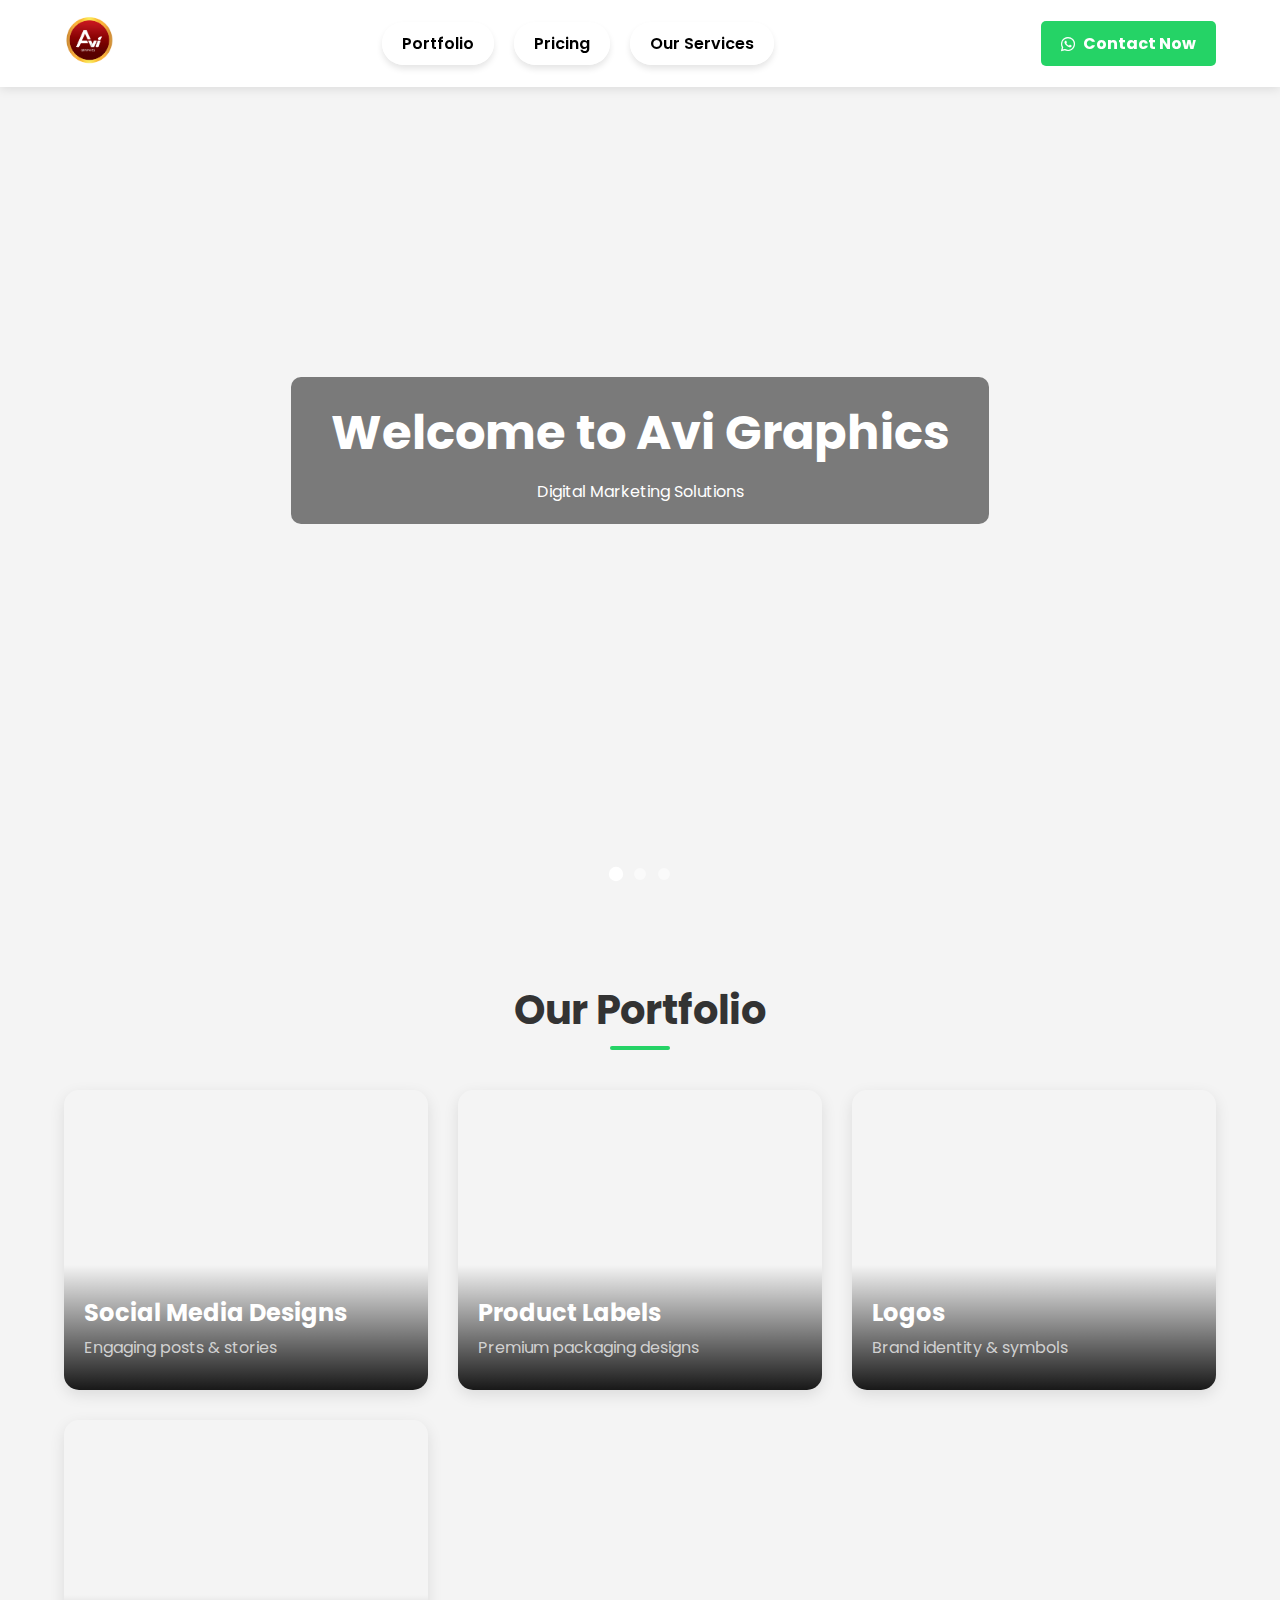
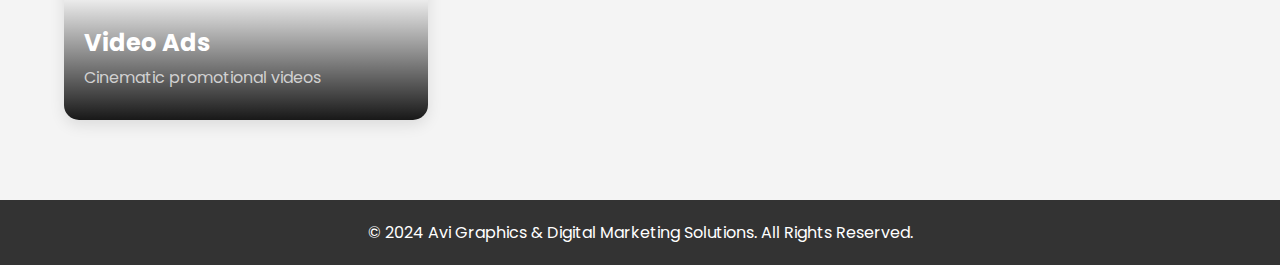
<file: index.html>
<!DOCTYPE html>
<html lang="en">

<head>
    <meta charset="UTF-8">
    <meta name="viewport" content="width=device-width, initial-scale=1.0">
    <title>Avi Graphics & Digital Marketing Solutions</title>
    <link rel="preconnect" href="https://fonts.googleapis.com">
    <link rel="preconnect" href="https://fonts.gstatic.com" crossorigin>
    <link href="https://fonts.googleapis.com/css2?family=Poppins:wght@300;400;500;600;700&display=swap"
        rel="stylesheet">
    <link rel="stylesheet" href="style.css">
    <link rel="stylesheet" href="https://cdnjs.cloudflare.com/ajax/libs/font-awesome/6.0.0/css/all.min.css">
</head>

<body>

    <header>
        <div class="logo">
            <img src="public/logo.png" alt="Avi Graphics Logo">
        </div>
        <nav>
            <ul class="nav-links">
                <li><a href="#portfolio">Portfolio</a></li>
                <li><a href="#pricing">Pricing</a></li>
                <li><a href="#services">Our Services</a></li>
            </ul>
        </nav>
        <a href="https://wa.me/94755249908" class="btn-whatsapp" target="_blank">
            <i class="fab fa-whatsapp"></i> Contact Now
        </a>
        <div class="menu-toggle"><i class="fas fa-bars"></i></div>
    </header>

    <section class="hero">
        <div class="slider">
            <div class="slide active"
                style="background-image: url('https://images.unsplash.com/photo-1600607686527-6fb886090705?q=80&w=2000&auto=format&fit=crop');">
                <div class="content">
                    <h1>Welcome to Avi Graphics</h1>
                    <p>Digital Marketing Solutions</p>
                </div>
            </div>
            <div class="slide"
                style="background-image: url('https://images.unsplash.com/photo-1557804506-669a67965ba0?q=80&w=2000&auto=format&fit=crop');">
                <div class="content">
                    <h1>Helping to Grow Your Business</h1>
                    <p>We help you grow your business with our expert digital marketing solutions.</p>
                </div>
            </div>
            <div class="slide"
                style="background-image: url('https://images.unsplash.com/photo-1460925895917-afdab827c52f?q=80&w=2000&auto=format&fit=crop');">
                <div class="content">
                    <h1>Grow Your Business</h1>
                    <p>Effective marketing strategies</p>
                </div>
            </div>
            <div class="dots"></div>
        </div>
    </section>

    <!-- Portfolio Section -->
    <section id="portfolio" class="portfolio-section">
        <h2 class="section-title">Our Portfolio</h2>
        <div class="portfolio-grid">
            <a href="social-media.html" class="portfolio-card">
                <div class="card-image"
                    style="background-image: url('https://images.unsplash.com/photo-1611162617474-5b21e879e113?q=80&w=1000&auto=format&fit=crop');">
                </div>
                <div class="card-overlay">
                    <h3>Social Media Designs</h3>
                    <p>Engaging posts & stories</p>
                </div>
            </a>
            <a href="product-labels.html" class="portfolio-card">
                <div class="card-image"
                    style="background-image: url('https://images.unsplash.com/photo-1632762343774-4b8b6e342799?q=80&w=1000&auto=format&fit=crop');">
                </div>
                <div class="card-overlay">
                    <h3>Product Labels</h3>
                    <p>Premium packaging designs</p>
                </div>
            </a>
            <a href="logos.html" class="portfolio-card">
                <div class="card-image"
                    style="background-image: url('https://images.unsplash.com/photo-1626785774573-4b7993143d2d?q=80&w=1000&auto=format&fit=crop');">
                </div>
                <div class="card-overlay">
                    <h3>Logos</h3>
                    <p>Brand identity & symbols</p>
                </div>
            </a>
            <a href="video-ads.html" class="portfolio-card">
                <div class="card-image"
                    style="background-image: url('https://images.unsplash.com/photo-1536240478700-b869070f9279?q=80&w=1000&auto=format&fit=crop');">
                </div>
                <div class="card-overlay">
                    <h3>Video Ads</h3>
                    <p>Cinematic promotional videos</p>
                </div>
            </a>
        </div>
    </section>

    <footer>
        <p>&copy; 2024 Avi Graphics & Digital Marketing Solutions. All Rights Reserved.</p>
    </footer>

    <script src="script.js"></script>
</body>

</html>
</file>
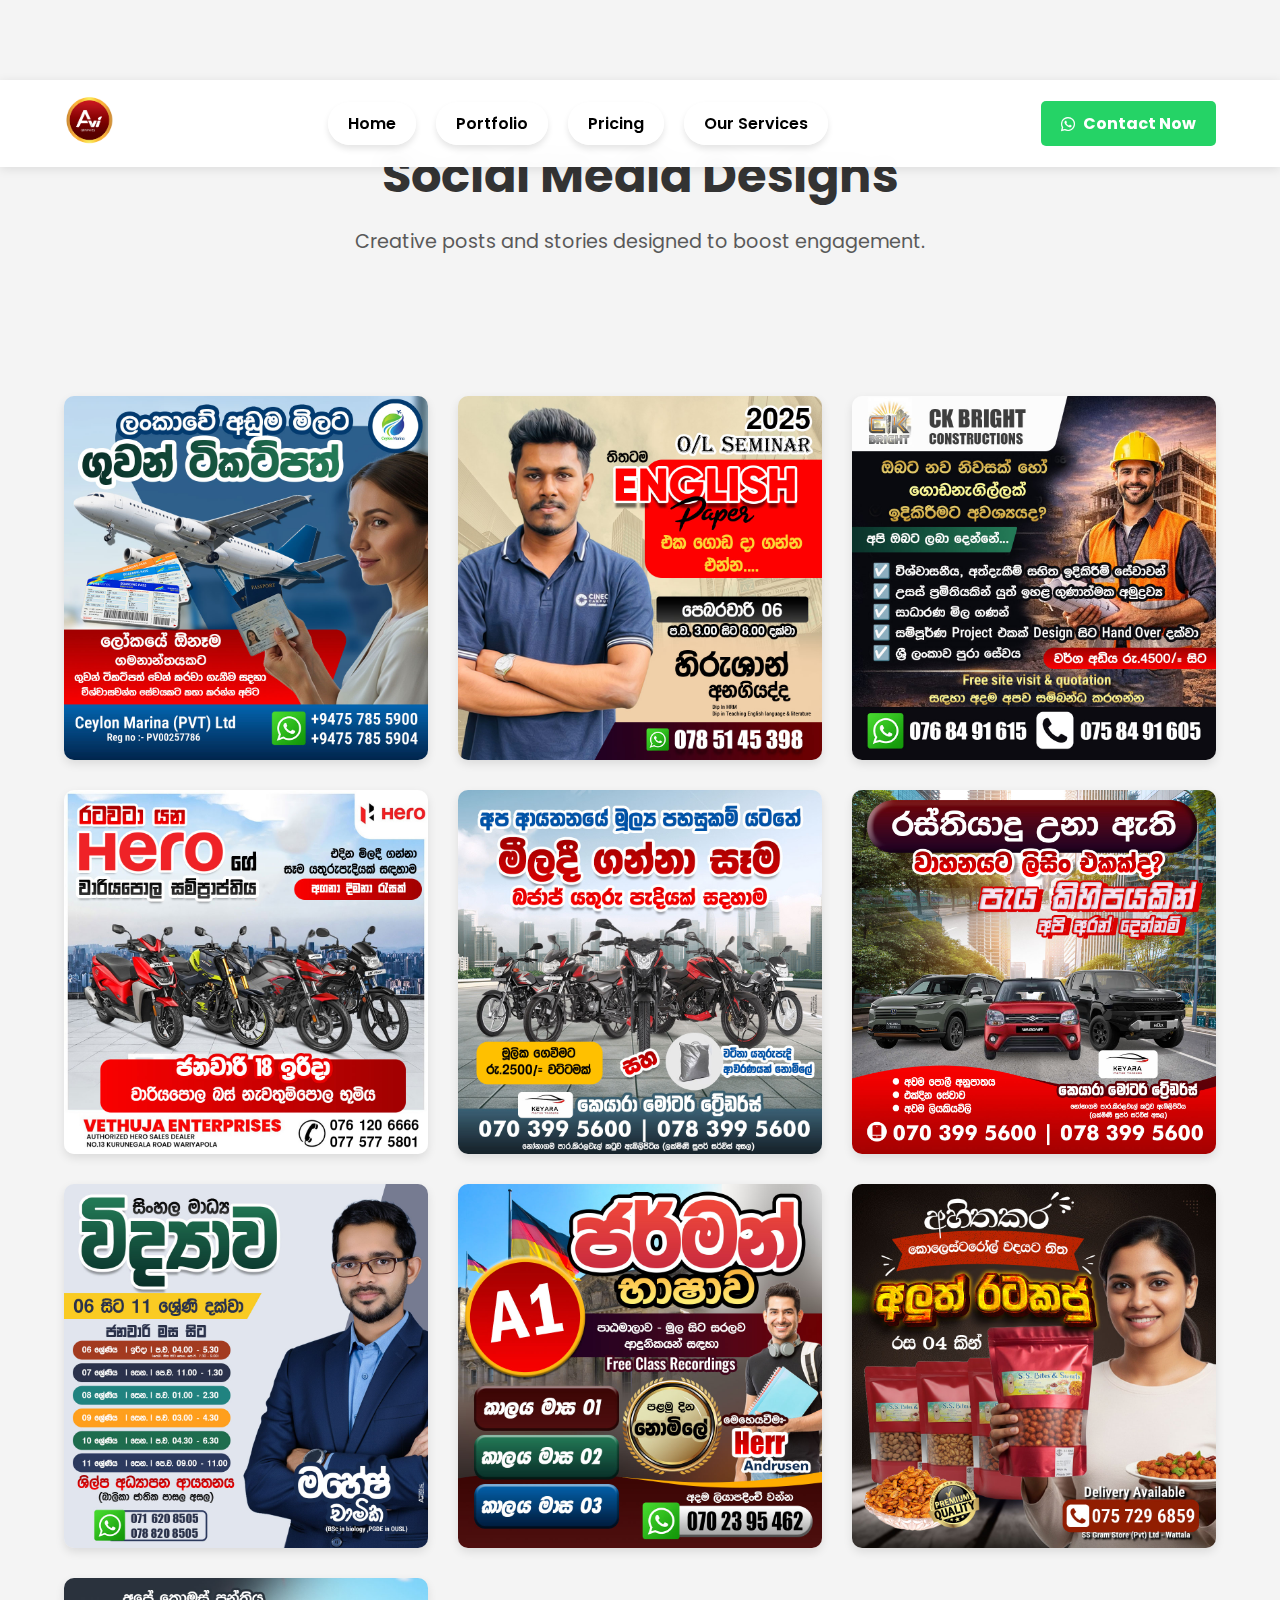
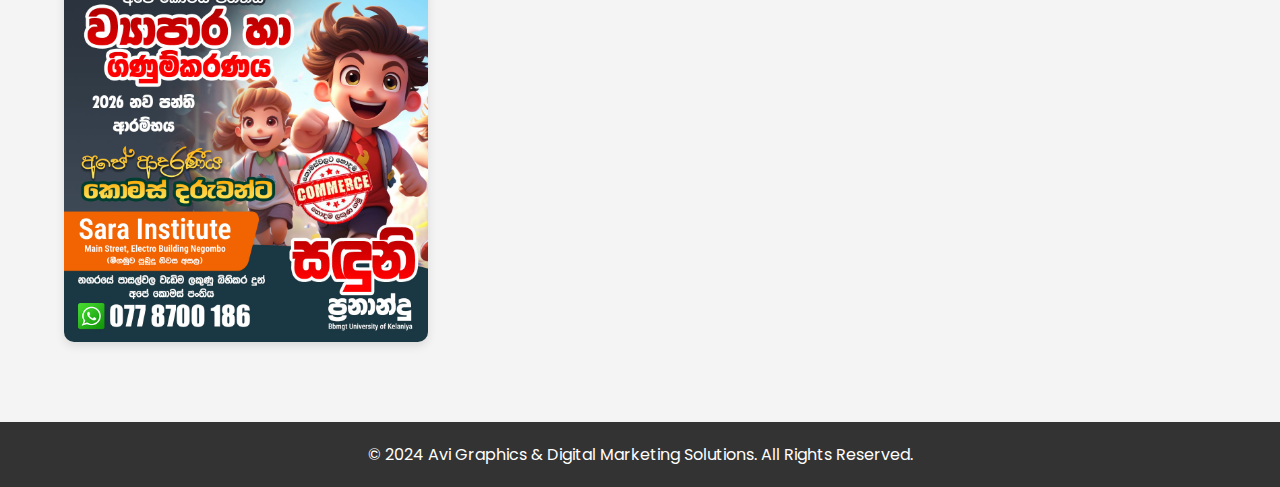
<file: social-media.html>
<!DOCTYPE html>
<html lang="en">

<head>
    <meta charset="UTF-8">
    <meta name="viewport" content="width=device-width, initial-scale=1.0">
    <title>Social Media Designs | Avi Graphics</title>
    <link rel="preconnect" href="https://fonts.googleapis.com">
    <link rel="preconnect" href="https://fonts.gstatic.com" crossorigin>
    <link href="https://fonts.googleapis.com/css2?family=Poppins:wght@300;400;500;600;700&display=swap"
        rel="stylesheet">
    <link rel="stylesheet" href="style.css">
    <link rel="stylesheet" href="https://cdnjs.cloudflare.com/ajax/libs/font-awesome/6.0.0/css/all.min.css">
</head>

<body>

    <header>
        <div class="logo">
            <a href="index.html"><img src="public/logo.png" alt="Avi Graphics Logo"></a>
        </div>
        <nav>
            <ul class="nav-links">
                <li><a href="index.html">Home</a></li>
                <li><a href="index.html#portfolio">Portfolio</a></li>
                <li><a href="index.html#pricing">Pricing</a></li>
                <li><a href="index.html#services">Our Services</a></li>
            </ul>
        </nav>
        <a href="https://wa.me/94770000000" class="btn-whatsapp" target="_blank">
            <i class="fab fa-whatsapp"></i> Contact Now
        </a>
        <div class="menu-toggle"><i class="fas fa-bars"></i></div>
    </header>

    <section class="page-header">
        <h1>Social Media Designs</h1>
        <p>Creative posts and stories designed to boost engagement.</p>
    </section>

    <section class="portfolio-section">
        <div class="portfolio-grid">
            <div class="gallery-item">
                <img src="public/Portfolio/social_media/Ceylon-Marina-P02.jpg" alt="Ceylon Marina Social Media Design">
            </div>
            <div class="gallery-item">
                <img src="public/Portfolio/social_media/Hirushan-Anagiyadda-English-P1.jpg"
                    alt="Hirushan Anagiyadda Design">
            </div>
            <div class="gallery-item">
                <img src="public/Portfolio/social_media/Indika-CK-Bright--P02.jpg" alt="Indika CK Bright Design">
            </div>
            <div class="gallery-item">
                <img src="public/Portfolio/social_media/Kasun-Yapa-Hero-Bike-P01.jpg" alt="Kasun Yapa Hero Bike Design">
            </div>
            <div class="gallery-item">
                <img src="public/Portfolio/social_media/Keyara-motor-traders-Embililipitiya-P02.jpg"
                    alt="Keyara Motor Traders Design 1">
            </div>
            <div class="gallery-item">
                <img src="public/Portfolio/social_media/Keyara-motor-traders-Embililipitiya-P03.jpg"
                    alt="Keyara Motor Traders Design 2">
            </div>
            <div class="gallery-item">
                <img src="public/Portfolio/social_media/Mahesh-Chamika-Science-P01.jpg"
                    alt="Mahesh Chamika Science Design">
            </div>
            <div class="gallery-item">
                <img src="public/Portfolio/social_media/Ruwan-(German-language)-P02.jpg"
                    alt="Ruwan German Language Design">
            </div>
            <div class="gallery-item">
                <img src="public/Portfolio/social_media/SS-Gram-Store(Pvt)Ltd---Wattala-P001.jpg"
                    alt="SS Gram Store Design">
            </div>
            <div class="gallery-item">
                <img src="public/Portfolio/social_media/Sanduni-Fernando-commerce-P05.jpg"
                    alt="Sanduni Fernando Commerce Design">
            </div>
        </div>
    </section>

    <footer>
        <p>&copy; 2024 Avi Graphics & Digital Marketing Solutions. All Rights Reserved.</p>
    </footer>

    <script src="script.js"></script>
</body>

</html>
</file>
<file: style.css>
/* General Reset */
:root {
    /* Light Mode (Ash Theme) */
    --bg-color: #f4f4f4;
    --text-color: #333333;
    --header-bg: rgba(255, 255, 255, 0.95);
    --header-shadow: 0 2px 10px rgba(0, 0, 0, 0.1);
    --card-bg: #ffffff;
    --footer-bg: #333;
    --footer-text: #fff;
    --accent-color: #25D366;
    --nav-hover: #25D366;
}

@media (prefers-color-scheme: dark) {
    :root {
        /* Dark Mode (Premium Black Gradient) */
        --bg-color: linear-gradient(135deg, #141414 0%, #282828 100%);
        /* Fallback / Simple */
        --bg-gradient: linear-gradient(135deg, #000000, #1a1a1a);
        /* Premium Black */
        --text-color: #e0e0e0;
        --header-bg: rgba(20, 20, 20, 0.85);
        /* Glassmorphism */
        --header-shadow: 0 4px 30px rgba(0, 0, 0, 0.5);
        --card-bg: #1e1e1e;
        --footer-bg: #000;
        --footer-text: #ccc;
        --accent-color: #4ade80;
        /* Brighter green for dark mode */
        --nav-hover: #4ade80;
    }

    body {
        background: var(--bg-gradient);
        min-height: 100vh;
        /* Ensure gradient covers full view */
    }
}

* {
    margin: 0;
    padding: 0;
    box-sizing: border-box;
    font-family: 'Poppins', sans-serif;
}

body {
    overflow-x: hidden;
    background: var(--bg-color);
    color: var(--text-color);
    transition: background 0.3s ease, color 0.3s ease;
}

/* Header Styles */
header {
    display: flex;
    justify-content: space-between;
    align-items: center;
    padding: 15px 5%;
    background-color: var(--header-bg);
    box-shadow: var(--header-shadow);
    position: fixed;
    width: 100%;
    z-index: 1000;
    backdrop-filter: blur(10px);
    /* Glassmorphism effect */
    transition: background-color 0.3s ease, box-shadow 0.3s ease;
}

.logo img {
    height: 50px;
    /* Adjust based on logo proportions */
    width: auto;
    object-fit: contain;
    transition: transform 0.3s ease;
}

.logo img:hover {
    transform: scale(1.05);
}

.nav-links {
    list-style: none;
    display: flex;
    gap: 20px;
}

.nav-links li a {
    text-decoration: none;
    color: #000;
    background-color: #fff;
    padding: 10px 20px;
    border-radius: 25px;
    font-weight: 600;
    transition: all 0.3s ease;
    box-shadow: 0 4px 6px rgba(0, 0, 0, 0.1);
}

.nav-links li a:hover {
    background: linear-gradient(135deg, #000000, #1a1a1a);
    /* Premium Black Gradient */
    color: #fff;
    transform: translateY(-2px);
    box-shadow: 0 6px 12px rgba(0, 0, 0, 0.2);
}

/* WhatsApp Button */
.btn-whatsapp {
    background-color: #25D366;
    color: white;
    padding: 10px 20px;
    text-decoration: none;
    border-radius: 5px;
    font-weight: bold;
    display: flex;
    align-items: center;
    gap: 8px;
    transition: background 0.3s;
}

.btn-whatsapp:hover {
    background-color: #1ebc57;
}

.menu-toggle {
    display: none;
    font-size: 24px;
    cursor: pointer;
}

/* Hero Section (Slider) */
.hero {
    height: 100vh;
    width: 100%;
    position: relative;
    overflow: hidden;
}

.slider {
    height: 100%;
    width: 100%;
    position: relative;
}

.slide {
    position: absolute;
    top: 0;
    left: 0;
    width: 100%;
    height: 100%;
    background-size: cover;
    background-position: center;
    opacity: 0;
    transition: opacity 1s ease-in-out;
    display: flex;
    align-items: center;
    justify-content: center;
}

.slide.active {
    opacity: 1;
}

/* Text on Image */
.content {
    text-align: center;
    color: white;
    background: rgba(0, 0, 0, 0.5);
    padding: 20px 40px;
    border-radius: 10px;
}

.content h1 {
    font-size: 3rem;
    margin-bottom: 10px;
}

/* Footer */
/* Footer */
footer {
    background: var(--footer-bg);
    color: var(--footer-text);
    text-align: center;
    padding: 20px;
}

/* Portfolio Section */
.portfolio-section {
    padding: 80px 5%;
    text-align: center;
    background: var(--bg-color);
}

.section-title {
    font-size: 2.5rem;
    margin-bottom: 50px;
    color: var(--text-color);
    position: relative;
    display: inline-block;
}

.section-title::after {
    content: '';
    width: 60px;
    height: 4px;
    background: var(--accent-color);
    position: absolute;
    bottom: -10px;
    left: 50%;
    transform: translateX(-50%);
    border-radius: 2px;
}

.portfolio-grid {
    display: grid;
    grid-template-columns: repeat(auto-fit, minmax(280px, 1fr));
    gap: 30px;
}

.portfolio-card {
    position: relative;
    height: 300px;
    border-radius: 15px;
    overflow: hidden;
    cursor: pointer;
    box-shadow: 0 5px 15px rgba(0, 0, 0, 0.1);
    transition: transform 0.3s, box-shadow 0.3s;
    text-decoration: none;
}

.portfolio-card:hover {
    transform: translateY(-10px);
    box-shadow: 0 15px 30px rgba(0, 0, 0, 0.2);
}

.card-image {
    width: 100%;
    height: 100%;
    background-size: cover;
    background-position: center;
    transition: transform 0.5s;
}

.portfolio-card:hover .card-image {
    transform: scale(1.1);
}

.card-overlay {
    position: absolute;
    bottom: 0;
    left: 0;
    width: 100%;
    background: linear-gradient(to top, rgba(0, 0, 0, 0.9), transparent);
    padding: 30px 20px;
    text-align: left;
    color: white;
}

.card-overlay h3 {
    font-size: 1.5rem;
    margin-bottom: 5px;
    color: #fff;
    /* Always white for readability over image */
}

.card-overlay p {
    font-size: 1rem;
    color: #ddd;
    opacity: 0.9;
}

/* Page Headers (Sub-pages) */
.page-header {
    margin-top: 80px;
    /* offset fixed header */
    padding: 60px 5%;
    background: var(--bg-color);
    text-align: center;
}

.page-header h1 {
    font-size: 3rem;
    margin-bottom: 15px;
    color: var(--text-color);
}

.page-header p {
    font-size: 1.2rem;
    color: var(--text-color);
    opacity: 0.8;
}

/* Gallery Grid (Reuse generic grid layout or customize) */
.gallery-item {
    border-radius: 10px;
    overflow: hidden;
    position: relative;
    box-shadow: 0 4px 10px rgba(0, 0, 0, 0.1);
    transition: transform 0.3s;
}

.gallery-item:hover {
    transform: scale(1.02);
}

.gallery-item img {
    width: 100%;
    height: auto;
    display: block;
}

/* RESPONSIVE DESIGN (Mobile) */
@media (max-width: 768px) {
    header {
        padding: 15px 20px;
    }

    .nav-links {
        display: none;
        /* Hide menu on mobile initially */
        flex-direction: column;
        position: absolute;
        top: 70px;
        right: 0;
        background: var(--header-bg);
        width: 100%;
        text-align: center;
        padding: 20px 0;
        box-shadow: var(--header-shadow);
        backdrop-filter: blur(10px);
    }

    .nav-links.active {
        display: flex;
    }

    .menu-toggle i {
        color: var(--text-color);
    }

    .btn-whatsapp {
        display: none;
        /* Optional: hide button on tiny screens or move inside menu */
    }

    .menu-toggle {
        display: block;
        /* Show hamburger icon */
    }

    .content h1 {
        font-size: 2rem;
    }
}

/* Slider Dots */
.dots {
    position: absolute;
    bottom: 20px;
    left: 50%;
    transform: translateX(-50%);
    display: flex;
    gap: 12px;
    z-index: 10;
}

.dot {
    width: 12px;
    height: 12px;
    background-color: rgba(255, 255, 255, 0.5);
    border-radius: 50%;
    cursor: pointer;
    transition: all 0.3s ease;
}

.dot:hover {
    background-color: rgba(255, 255, 255, 0.8);
}

.dot.active {
    background-color: white;
    transform: scale(1.2);
}
</file>
